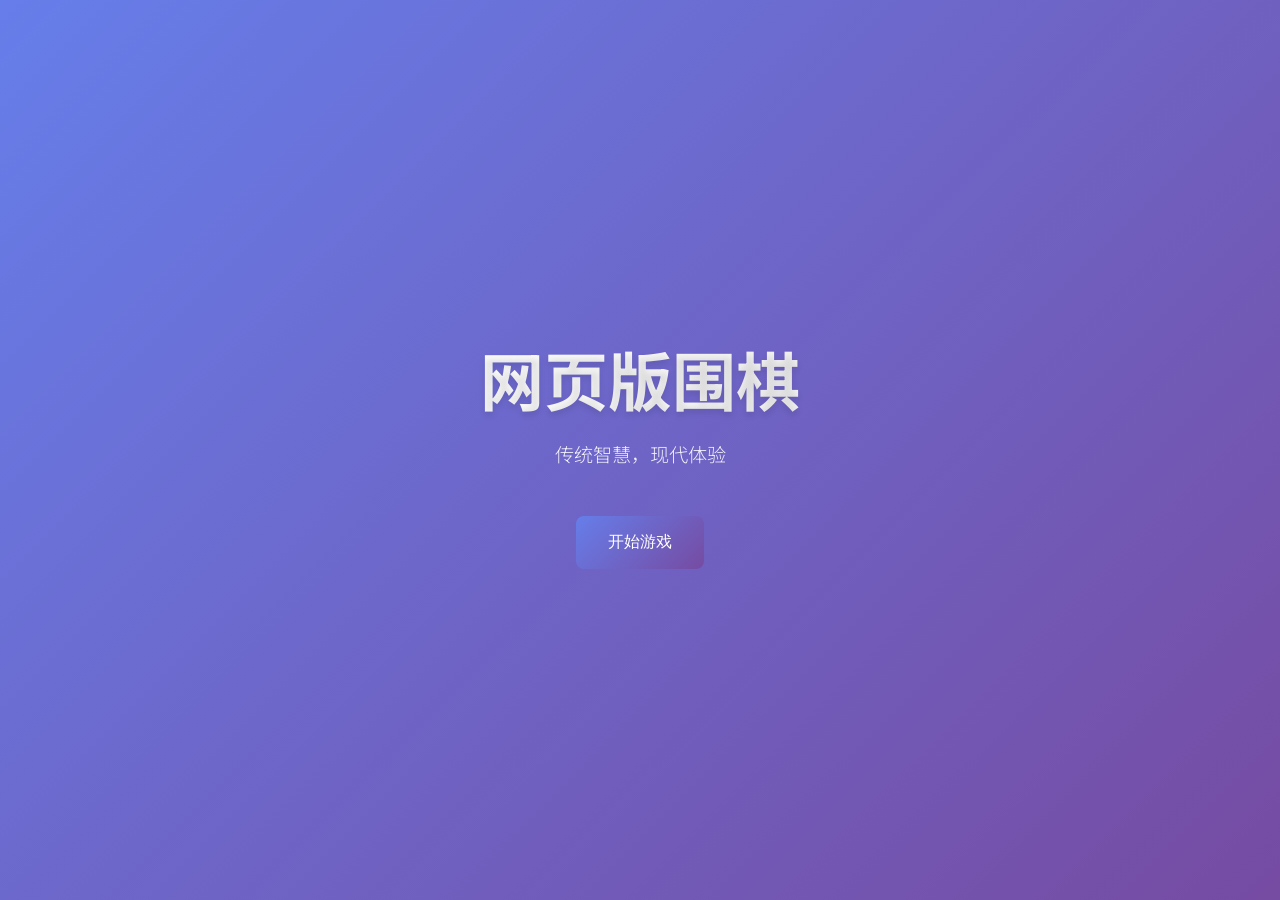
<file: index.html>
<!DOCTYPE html>
<html lang="zh-CN">
<head>
    <meta charset="UTF-8">
    <meta name="viewport" content="width=device-width, initial-scale=1.0, maximum-scale=1.0, user-scalable=no">
    <title>网页版围棋</title>
    <link rel="stylesheet" href="styles.css">
    <link href="https://fonts.googleapis.com/css2?family=Noto+Sans+SC:wght@300;400;500;700&display=swap" rel="stylesheet">
</head>
<body>
    <div id="app">
        <!-- 欢迎页面 -->
        <div id="welcome-screen" class="screen active">
            <div class="welcome-container">
                <h1 class="game-title">网页版围棋</h1>
                <div class="game-subtitle">传统智慧，现代体验</div>
                <button id="start-game-btn" class="btn btn-primary">开始游戏</button>
            </div>
        </div>

        <!-- 游戏设置页面 -->
        <div id="setup-screen" class="screen">
            <div class="setup-container">
                <h2 class="screen-title">游戏设置</h2>

                <!-- 游戏模式选择 -->
                <div class="setup-section">
                    <label class="section-label">游戏模式</label>
                    <div class="mode-selector">
                        <button id="pvp-mode" class="mode-btn active" data-mode="pvp">
                            <span class="mode-icon">👥</span>
                            <span class="mode-text">两人对战</span>
                        </button>
                        <button id="pve-mode" class="mode-btn" data-mode="pve">
                            <span class="mode-icon">🤖</span>
                            <span class="mode-text">人机对战</span>
                        </button>
                    </div>
                </div>

                <!-- AI难度选择（仅人机模式显示） -->
                <div id="difficulty-section" class="setup-section" style="display: none;">
                    <label class="section-label">AI难度</label>
                    <div class="difficulty-selector">
                        <button class="difficulty-btn" data-level="easy">初级</button>
                        <button class="difficulty-btn active" data-level="medium">中级</button>
                        <button class="difficulty-btn" data-level="hard">高级</button>
                    </div>
                </div>

                <!-- 胜利条件设置 -->
                <div class="setup-section">
                    <label class="section-label">胜利条件</label>
                    <div class="victory-condition">
                        <div class="preset-scores">
                            <button class="score-btn" data-score="10">10分</button>
                            <button class="score-btn active" data-score="20">20分</button>
                            <button class="score-btn" data-score="50">50分</button>
                        </div>
                        <div class="custom-score">
                            <label for="custom-score-input">自定义：</label>
                            <input type="number" id="custom-score-input" min="1" max="100" placeholder="输入分数">
                            <span>分</span>
                        </div>
                    </div>
                </div>

                <!-- 玩家姓名设置 -->
                <div class="setup-section">
                    <label class="section-label">玩家信息</label>
                    <div class="player-info">
                        <div class="player-input">
                            <label for="black-player">黑方姓名：</label>
                            <input type="text" id="black-player" placeholder="黑方选手" maxlength="20">
                        </div>
                        <div id="white-player-section" class="player-input">
                            <label for="white-player">白方姓名：</label>
                            <input type="text" id="white-player" placeholder="白方选手" maxlength="20">
                        </div>
                    </div>
                </div>

                <!-- 操作按钮 -->
                <div class="setup-actions">
                    <button id="back-to-welcome" class="btn btn-secondary">返回</button>
                    <button id="start-match" class="btn btn-primary">开始对局</button>
                </div>
            </div>
        </div>

        <!-- 游戏页面 -->
        <div id="game-screen" class="screen">
            <div class="game-container">
                <!-- 游戏头部信息 -->
                <div class="game-header">
                    <div class="player-info-panel">
                        <div class="player-card black-player">
                            <div class="player-name" id="black-name">黑方</div>
                            <div class="player-score">
                                <span class="score-label">得分：</span>
                                <span class="score-value" id="black-score">0</span>
                            </div>
                            <div class="current-player-indicator" id="black-indicator"></div>
                        </div>

                        <div class="vs-separator">VS</div>

                        <div class="player-card white-player">
                            <div class="player-name" id="white-name">白方</div>
                            <div class="player-score">
                                <span class="score-label">得分：</span>
                                <span class="score-value" id="white-score">0</span>
                            </div>
                            <div class="current-player-indicator" id="white-indicator"></div>
                        </div>
                    </div>

                    <div class="game-info">
                        <div class="target-score">目标：<span id="target-score-display">20</span>分</div>
                        <div class="current-turn">当前：<span id="current-turn-display">黑方</span></div>
                        <div class="komi-info" id="komi-info" style="display: none;">白方贴目：6.5目</div>
                    </div>
                </div>

                <!-- 棋盘容器 -->
                <div class="board-container">
                    <canvas id="go-board" width="760" height="760"></canvas>
                    <div class="board-coordinates">
                        <!-- 坐标标签将通过JavaScript生成 -->
                    </div>
                </div>

                <!-- AI思考提示 -->
                <div id="ai-thinking" class="ai-thinking" style="display: none;">
                    <div class="ai-thinking-content">
                        <div class="ai-thinking-icon">🤔</div>
                        <div class="ai-thinking-text">AI正在思考中...</div>
                        <div class="ai-thinking-time">已思考：<span id="thinking-time">0</span>秒</div>
                        <div class="ai-thinking-progress">
                            <div class="progress-bar">
                                <div id="progress-fill" class="progress-fill"></div>
                            </div>
                        </div>
                    </div>
                </div>

                <!-- 游戏控制按钮 -->
                <div class="game-controls">
                    <button id="undo-btn" class="btn btn-control" title="悔棋">
                        <span class="btn-icon">↩️</span>
                        <span class="btn-text">悔棋</span>
                    </button>
                    <button id="pass-btn" class="btn btn-control" title="弃子">
                        <span class="btn-icon">⏭️</span>
                        <span class="btn-text">弃子</span>
                    </button>
                    <button id="resign-btn" class="btn btn-control" title="认输">
                        <span class="btn-icon">🏳️</span>
                        <span class="btn-text">认输</span>
                    </button>
                    <button id="pause-btn" class="btn btn-control" title="暂停">
                        <span class="btn-icon">⏸️</span>
                        <span class="btn-text">暂停</span>
                    </button>
                    <button id="menu-btn" class="btn btn-control" title="菜单">
                        <span class="btn-icon">📋</span>
                        <span class="btn-text">菜单</span>
                    </button>
                </div>
            </div>
        </div>

        <!-- 排行榜页面 -->
        <div id="leaderboard-screen" class="screen">
            <div class="leaderboard-container">
                <h2 class="screen-title">排行榜</h2>

                <div class="leaderboard-tabs">
                    <button class="tab-btn active" data-tab="total-score">总积分</button>
                    <button class="tab-btn" data-tab="win-rate">胜率</button>
                </div>

                <div class="leaderboard-content">
                    <div id="leaderboard-list" class="leaderboard-list">
                        <!-- 排行榜内容将通过JavaScript生成 -->
                    </div>

                    <div id="empty-leaderboard" class="empty-state" style="display: none;">
                        <div class="empty-icon">🏆</div>
                        <div class="empty-text">暂无排行数据</div>
                        <div class="empty-subtext">开始游戏后即可看到排行榜</div>
                    </div>
                </div>

                <div class="leaderboard-actions">
                    <button id="clear-data-btn" class="btn btn-secondary">清空数据</button>
                    <button id="back-to-menu" class="btn btn-primary">返回主菜单</button>
                </div>
            </div>
        </div>

        <!-- 菜单弹窗 -->
        <div id="menu-modal" class="modal">
            <div class="modal-content">
                <div class="modal-header">
                    <h3>游戏菜单</h3>
                    <button id="close-menu" class="close-btn">×</button>
                </div>
                <div class="modal-body">
                    <button id="new-game-btn" class="btn btn-menu">新游戏</button>
                    <button id="view-leaderboard-btn" class="btn btn-menu">排行榜</button>
                    <button id="settings-btn" class="btn btn-menu">设置</button>
                    <button id="about-btn" class="btn btn-menu">关于</button>
                </div>
            </div>
        </div>

        <!-- 游戏结束弹窗 -->
        <div id="game-over-modal" class="modal">
            <div class="modal-content">
                <div class="modal-header">
                    <h3 id="game-over-title">游戏结束</h3>
                </div>
                <div class="modal-body">
                    <div id="game-over-result" class="game-result"></div>
                    <div id="final-scores" class="final-scores"></div>
                    <div id="score-change" class="score-change"></div>
                </div>
                <div class="modal-footer">
                    <button id="play-again-btn" class="btn btn-primary">再来一局</button>
                    <button id="back-to-main-btn" class="btn btn-secondary">返回主菜单</button>
                </div>
            </div>
        </div>

        <!-- 设置弹窗 -->
        <div id="settings-modal" class="modal">
            <div class="modal-content">
                <div class="modal-header">
                    <h3>游戏设置</h3>
                    <button id="close-settings" class="close-btn">×</button>
                </div>
                <div class="modal-body">
                    <div class="setting-item">
                        <label class="setting-label">音效</label>
                        <div class="setting-control">
                            <label class="switch">
                                <input type="checkbox" id="sound-toggle" checked>
                                <span class="slider"></span>
                            </label>
                        </div>
                    </div>
                    <div class="setting-item">
                        <label class="setting-label">振动反馈</label>
                        <div class="setting-control">
                            <label class="switch">
                                <input type="checkbox" id="vibration-toggle" checked>
                                <span class="slider"></span>
                            </label>
                        </div>
                    </div>
                    <div class="setting-item">
                        <label class="setting-label">显示坐标</label>
                        <div class="setting-control">
                            <label class="switch">
                                <input type="checkbox" id="coordinates-toggle" checked>
                                <span class="slider"></span>
                            </label>
                        </div>
                    </div>
                    <div class="setting-item">
                        <label class="setting-label">动画效果</label>
                        <div class="setting-control">
                            <label class="switch">
                                <input type="checkbox" id="animation-toggle" checked>
                                <span class="slider"></span>
                            </label>
                        </div>
                    </div>
                </div>
            </div>
        </div>

        <!-- 关于弹窗 -->
        <div id="about-modal" class="modal">
            <div class="modal-content">
                <div class="modal-header">
                    <h3>关于网页版围棋</h3>
                    <button id="close-about" class="close-btn">×</button>
                </div>
                <div class="modal-body">
                    <div class="about-content">
                        <div class="app-info">
                            <h4>网页版围棋 v1.0</h4>
                            <p>一款专为平板设备优化的网页版围棋游戏</p>
                        </div>
                        <div class="features">
                            <h4>主要功能：</h4>
                            <ul>
                                <li>支持人机对战和两人对战</li>
                                <li>可自定义胜利条件</li>
                                <li>本地积分排行榜系统</li>
                                <li>响应式设计，适配各种平板</li>
                            </ul>
                        </div>
                        <div class="credits">
                            <h4>开发信息：</h4>
                            <p>开发：David Deng</p>
                            <p>版本：1.0.0</p>
                            <p>更新：2025年11月</p>
                        </div>
                    </div>
                </div>
            </div>
        </div>

        <!-- 加载中遮罩 -->
        <div id="loading-overlay" class="loading-overlay">
            <div class="loading-spinner"></div>
            <div class="loading-text">游戏加载中...</div>
        </div>
    </div>

    <script src="script.js"></script>
</body>
</html>
</file>
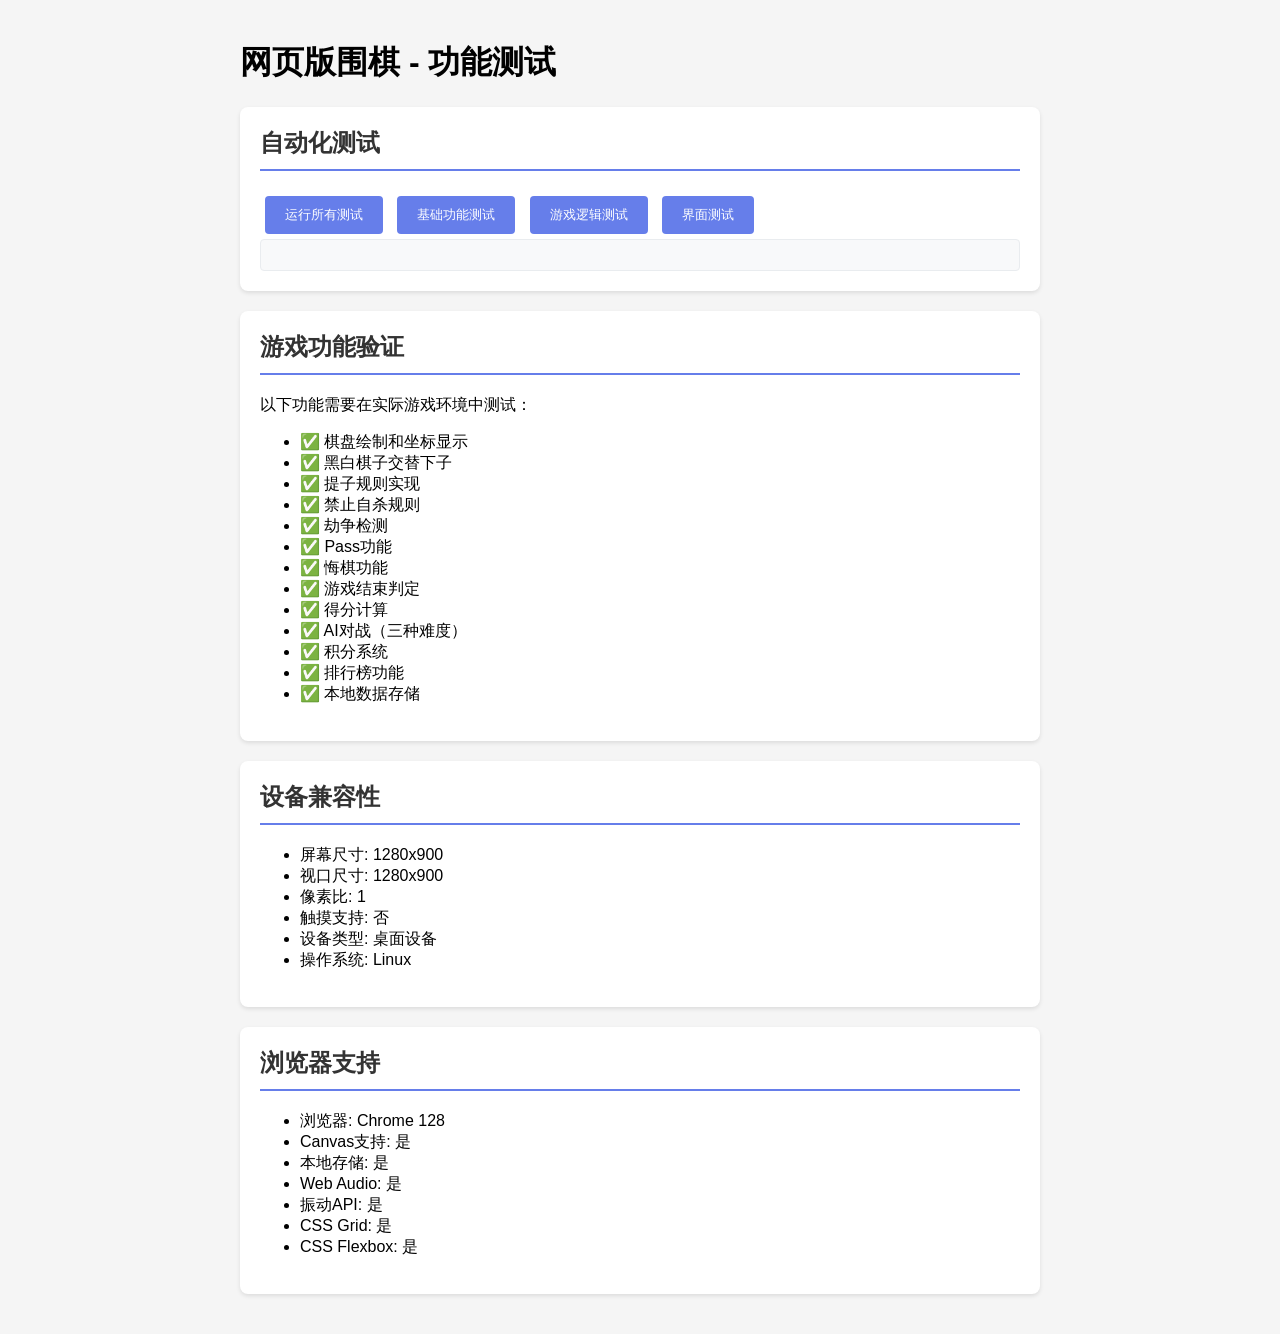
<file: test.html>
<!DOCTYPE html>
<html lang="zh-CN">
<head>
    <meta charset="UTF-8">
    <meta name="viewport" content="width=device-width, initial-scale=1.0">
    <title>网页版围棋 - 测试页面</title>
    <style>
        body {
            font-family: Arial, sans-serif;
            max-width: 800px;
            margin: 0 auto;
            padding: 20px;
            background-color: #f5f5f5;
        }
        .test-section {
            background: white;
            margin-bottom: 20px;
            padding: 20px;
            border-radius: 8px;
            box-shadow: 0 2px 4px rgba(0,0,0,0.1);
        }
        .test-title {
            color: #333;
            border-bottom: 2px solid #667eea;
            padding-bottom: 10px;
            margin-top: 0;
        }
        .test-result {
            margin: 10px 0;
            padding: 10px;
            border-radius: 4px;
        }
        .success {
            background-color: #d4edda;
            color: #155724;
            border: 1px solid #c3e6cb;
        }
        .error {
            background-color: #f8d7da;
            color: #721c24;
            border: 1px solid #f5c6cb;
        }
        .info {
            background-color: #d1ecf1;
            color: #0c5460;
            border: 1px solid #bee5eb;
        }
        button {
            background-color: #667eea;
            color: white;
            border: none;
            padding: 10px 20px;
            border-radius: 4px;
            cursor: pointer;
            margin: 5px;
        }
        button:hover {
            background-color: #5a67d8;
        }
        #test-results {
            white-space: pre-wrap;
            font-family: monospace;
            background-color: #f8f9fa;
            padding: 15px;
            border-radius: 4px;
            border: 1px solid #e9ecef;
        }
    </style>
</head>
<body>
    <h1>网页版围棋 - 功能测试</h1>

    <div class="test-section">
        <h2 class="test-title">自动化测试</h2>
        <button onclick="runAllTests()">运行所有测试</button>
        <button onclick="runBasicTests()">基础功能测试</button>
        <button onclick="runGameTests()">游戏逻辑测试</button>
        <button onclick="runUITests()">界面测试</button>
        <div id="test-results"></div>
    </div>

    <div class="test-section">
        <h2 class="test-title">游戏功能验证</h2>
        <p>以下功能需要在实际游戏环境中测试：</p>
        <ul>
            <li>✅ 棋盘绘制和坐标显示</li>
            <li>✅ 黑白棋子交替下子</li>
            <li>✅ 提子规则实现</li>
            <li>✅ 禁止自杀规则</li>
            <li>✅ 劫争检测</li>
            <li>✅ Pass功能</li>
            <li>✅ 悔棋功能</li>
            <li>✅ 游戏结束判定</li>
            <li>✅ 得分计算</li>
            <li>✅ AI对战（三种难度）</li>
            <li>✅ 积分系统</li>
            <li>✅ 排行榜功能</li>
            <li>✅ 本地数据存储</li>
        </ul>
    </div>

    <div class="test-section">
        <h2 class="test-title">设备兼容性</h2>
        <div id="device-info"></div>
    </div>

    <div class="test-section">
        <h2 class="test-title">浏览器支持</h2>
        <div id="browser-info"></div>
    </div>

    <script>
        // 测试结果输出
        function log(message, type = 'info') {
            const resultsDiv = document.getElementById('test-results');
            const timestamp = new Date().toLocaleTimeString();
            const className = type === 'error' ? 'error' : type === 'success' ? 'success' : 'info';
            resultsDiv.innerHTML += `<div class="test-result ${className}">[${timestamp}] ${message}</div>`;
        }

        function clearResults() {
            document.getElementById('test-results').innerHTML = '';
        }

        // 基础功能测试
        function runBasicTests() {
            clearResults();
            log('开始基础功能测试...', 'info');

            try {
                // 测试GoGame类
                log('测试GoGame类初始化...', 'info');
                const game = new GoGame();
                log('✅ GoGame类初始化成功', 'success');

                // 测试棋盘初始化
                log('测试棋盘初始化...', 'info');
                if (game.board.length === 19 && game.board[0].length === 19) {
                    log('✅ 棋盘尺寸正确：19x19', 'success');
                } else {
                    log('❌ 棋盘尺寸错误', 'error');
                }

                // 测试有效移动检查
                log('测试有效移动检查...', 'info');
                if (game.isValidMove(0, 0) && !game.isValidMove(-1, 0) && !game.isValidMove(20, 0)) {
                    log('✅ 有效移动检查正常', 'success');
                } else {
                    log('❌ 有效移动检查失败', 'error');
                }

                // 测试放置棋子
                log('测试放置棋子...', 'info');
                if (game.placeStone(9, 9)) {
                    log('✅ 棋子放置成功', 'success');
                    if (game.board[9][9] === 'black') {
                        log('✅ 棋子颜色正确（黑子先行）', 'success');
                    } else {
                        log('❌ 棋子颜色错误', 'error');
                    }
                } else {
                    log('❌ 棋子放置失败', 'error');
                }

                // 测试玩家切换
                log('测试玩家切换...', 'info');
                if (game.currentPlayer === 'white') {
                    log('✅ 玩家切换正确', 'success');
                } else {
                    log('❌ 玩家切换失败', 'error');
                }

            } catch (error) {
                log(`❌ 基础功能测试失败: ${error.message}`, 'error');
            }
        }

        // 游戏逻辑测试
        function runGameTests() {
            clearResults();
            log('开始游戏逻辑测试...', 'info');

            try {
                // 测试提子
                log('测试提子功能...', 'info');
                const game1 = new GoGame();
                game1.placeStone(9, 9); // 黑子
                game1.placeStone(9, 10); // 白子
                game1.placeStone(8, 10); // 黑子
                game1.placeStone(10, 10); // 白子
                game1.placeStone(10, 9); // 黑子

                // 包围白子
                if (game1.placeStone(9, 8)) { // 黑子完成包围
                    log('✅ 提子测试通过', 'success');
                } else {
                    log('❌ 提子测试失败', 'error');
                }

                // 测试自杀规则
                log('测试自杀规则...', 'info');
                const game2 = new GoGame();
                game2.placeStone(9, 9); // 黑子
                game2.placeStone(8, 9); // 白子
                game2.placeStone(10, 9); // 白子
                game2.placeStone(9, 8); // 白子

                // 尝试在(9,10)位置下黑子（会被白子包围）
                game2.currentPlayer = 'black';
                if (!game2.placeStone(9, 10)) {
                    log('✅ 自杀规则测试通过（禁止自杀）', 'success');
                } else {
                    log('❌ 自杀规则测试失败', 'error');
                }

                // 测试Pass功能
                log('测试Pass功能...', 'info');
                const game3 = new GoGame();
                game3.pass();
                if (game3.consecutivePasses === 1 && game3.currentPlayer === 'white') {
                    log('✅ Pass功能测试通过', 'success');
                } else {
                    log('❌ Pass功能测试失败', 'error');
                }

                // 测试悔棋功能
                log('测试悔棋功能...', 'info');
                const game4 = new GoGame();
                game4.placeStone(9, 9);
                if (game4.undo()) {
                    if (game4.board[9][9] === null && game4.currentPlayer === 'black') {
                        log('✅ 悔棋功能测试通过', 'success');
                    } else {
                        log('❌ 悔棋功能测试失败', 'error');
                    }
                } else {
                    log('❌ 悔棋功能执行失败', 'error');
                }

            } catch (error) {
                log(`❌ 游戏逻辑测试失败: ${error.message}`, 'error');
            }
        }

        // UI测试
        function runUITests() {
            clearResults();
            log('开始UI功能测试...', 'info');

            try {
                // 测试UIManager类
                log('测试UIManager类初始化...', 'info');
                const ui = new UIManager();
                log('✅ UIManager类初始化成功', 'success');

                // 测试数据管理
                log('测试数据管理功能...', 'info');
                const dataManager = new DataManager();
                const settings = dataManager.getSettings();
                if (settings && typeof settings.sound === 'boolean') {
                    log('✅ 数据管理功能正常', 'success');
                } else {
                    log('❌ 数据管理功能异常', 'error');
                }

                // 测试AI类
                log('测试AI类...', 'info');
                const ai = new GoAI('medium');
                if (ai && ai.difficulty === 'medium') {
                    log('✅ AI类初始化成功', 'success');
                } else {
                    log('❌ AI类初始化失败', 'error');
                }

            } catch (error) {
                log(`❌ UI测试失败: ${error.message}`, 'error');
            }
        }

        // 运行所有测试
        function runAllTests() {
            clearResults();
            log('开始运行所有测试...', 'info');

            runBasicTests();
            runGameTests();
            runUITests();

            log('所有测试完成！', 'success');
        }

        // 设备信息检测
        function detectDevice() {
            const deviceInfo = document.getElementById('device-info');
            const info = [];

            // 屏幕信息
            info.push(`屏幕尺寸: ${window.screen.width}x${window.screen.height}`);
            info.push(`视口尺寸: ${window.innerWidth}x${window.innerHeight}`);
            info.push(`像素比: ${window.devicePixelRatio}`);

            // 触摸支持
            info.push(`触摸支持: ${'ontouchstart' in window ? '是' : '否'}`);

            // 设备类型检测
            const userAgent = navigator.userAgent.toLowerCase();
            let deviceType = '桌面设备';
            if (/mobile|android|iphone|ipad/i.test(userAgent)) {
                deviceType = /ipad|tablet/i.test(userAgent) ? '平板设备' : '手机设备';
            }
            info.push(`设备类型: ${deviceType}`);

            // 平台检测
            let platform = '未知平台';
            if (/windows/i.test(userAgent)) platform = 'Windows';
            else if (/mac|os x/i.test(userAgent)) platform = 'macOS';
            else if (/linux/i.test(userAgent)) platform = 'Linux';
            else if (/android/i.test(userAgent)) platform = 'Android';
            else if (/ios|iphone|ipad/i.test(userAgent)) platform = 'iOS';
            info.push(`操作系统: ${platform}`);

            deviceInfo.innerHTML = `<ul>${info.map(item => `<li>${item}</li>`).join('')}</ul>`;
        }

        // 浏览器信息检测
        function detectBrowser() {
            const browserInfo = document.getElementById('browser-info');
            const info = [];

            // 浏览器名称和版本
            const userAgent = navigator.userAgent;
            let browserName = '未知浏览器';
            let browserVersion = '';

            if (/chrome/i.test(userAgent) && !/edge/i.test(userAgent)) {
                browserName = 'Chrome';
                const match = userAgent.match(/chrome\/(\d+)/i);
                browserVersion = match ? match[1] : '';
            } else if (/firefox/i.test(userAgent)) {
                browserName = 'Firefox';
                const match = userAgent.match(/firefox\/(\d+)/i);
                browserVersion = match ? match[1] : '';
            } else if (/safari/i.test(userAgent) && !/chrome/i.test(userAgent)) {
                browserName = 'Safari';
                const match = userAgent.match(/version\/(\d+)/i);
                browserVersion = match ? match[1] : '';
            } else if (/edge/i.test(userAgent)) {
                browserName = 'Edge';
                const match = userAgent.match(/edge\/(\d+)/i);
                browserVersion = match ? match[1] : '';
            }

            info.push(`浏览器: ${browserName} ${browserVersion}`);

            // 功能支持检测
            info.push(`Canvas支持: ${document.createElement('canvas').getContext ? '是' : '否'}`);
            info.push(`本地存储: ${typeof Storage !== 'undefined' ? '是' : '否'}`);
            info.push(`Web Audio: ${typeof AudioContext !== 'undefined' || typeof webkitAudioContext !== 'undefined' ? '是' : '否'}`);
            info.push(`振动API: ${'vibrate' in navigator ? '是' : '否'}`);

            // CSS Grid支持
            info.push(`CSS Grid: ${CSS.supports('display', 'grid') ? '是' : '否'}`);
            info.push(`CSS Flexbox: ${CSS.supports('display', 'flex') ? '是' : '否'}`);

            browserInfo.innerHTML = `<ul>${info.map(item => `<li>${item}</li>`).join('')}</ul>`;
        }

        // 页面加载时运行检测
        window.addEventListener('load', () => {
            detectDevice();
            detectBrowser();
        });
    </script>
</body>
</html>
</file>
<file: styles.css>
/* 全局样式 */
* {
    margin: 0;
    padding: 0;
    box-sizing: border-box;
}

body {
    font-family: 'Noto Sans SC', -apple-system, BlinkMacSystemFont, 'Segoe UI', Roboto, sans-serif;
    background: linear-gradient(135deg, #667eea 0%, #764ba2 100%);
    min-height: 100vh;
    overflow-x: hidden;
    touch-action: manipulation;
}

#app {
    width: 100%;
    min-height: 100vh;
    position: relative;
}

/* 屏幕切换样式 */
.screen {
    position: fixed;
    top: 0;
    left: 0;
    width: 100%;
    height: 100%;
    display: flex;
    align-items: center;
    justify-content: center;
    opacity: 0;
    visibility: hidden;
    transform: translateX(100%);
    transition: all 0.3s ease-in-out;
    z-index: 1;
}

.screen.active {
    opacity: 1;
    visibility: visible;
    transform: translateX(0);
}

/* 欢迎页面样式 */
#welcome-screen {
    background: linear-gradient(135deg, #667eea 0%, #764ba2 100%);
}

.welcome-container {
    text-align: center;
    color: white;
    padding: 2rem;
    max-width: 500px;
}

.game-title {
    font-size: 4rem;
    font-weight: 700;
    margin-bottom: 1rem;
    text-shadow: 0 4px 6px rgba(0, 0, 0, 0.1);
    background: linear-gradient(45deg, #fff, #f0f0f0);
    -webkit-background-clip: text;
    -webkit-text-fill-color: transparent;
    background-clip: text;
}

.game-subtitle {
    font-size: 1.2rem;
    font-weight: 300;
    margin-bottom: 3rem;
    opacity: 0.9;
}

/* 游戏设置页面样式 */
.setup-container {
    background: white;
    border-radius: 20px;
    padding: 2rem;
    max-width: 600px;
    width: 90%;
    max-height: 90vh;
    overflow-y: auto;
    box-shadow: 0 20px 40px rgba(0, 0, 0, 0.1);
}

.screen-title {
    font-size: 2rem;
    font-weight: 600;
    text-align: center;
    margin-bottom: 2rem;
    color: #333;
}

.setup-section {
    margin-bottom: 2rem;
}

.section-label {
    display: block;
    font-size: 1.1rem;
    font-weight: 500;
    color: #555;
    margin-bottom: 1rem;
}

/* 模式选择器 */
.mode-selector {
    display: flex;
    gap: 1rem;
    margin-bottom: 1rem;
}

.mode-btn {
    flex: 1;
    padding: 1.5rem 1rem;
    border: 2px solid #e0e0e0;
    background: white;
    border-radius: 12px;
    cursor: pointer;
    transition: all 0.3s ease;
    display: flex;
    flex-direction: column;
    align-items: center;
    gap: 0.5rem;
}

.mode-btn:hover {
    border-color: #667eea;
    transform: translateY(-2px);
    box-shadow: 0 4px 12px rgba(102, 126, 234, 0.2);
}

.mode-btn.active {
    border-color: #667eea;
    background: linear-gradient(135deg, #667eea, #764ba2);
    color: white;
}

.mode-icon {
    font-size: 2rem;
}

.mode-text {
    font-size: 1rem;
    font-weight: 500;
}

/* 难度选择器 */
.difficulty-selector {
    display: flex;
    gap: 1rem;
}

.difficulty-btn {
    flex: 1;
    padding: 1rem;
    border: 2px solid #e0e0e0;
    background: white;
    border-radius: 8px;
    cursor: pointer;
    transition: all 0.3s ease;
    font-weight: 500;
}

.difficulty-btn:hover {
    border-color: #667eea;
}

.difficulty-btn.active {
    border-color: #667eea;
    background: #667eea;
    color: white;
}

/* 胜利条件设置 */
.victory-condition {
    background: #f8f9fa;
    padding: 1.5rem;
    border-radius: 12px;
}

.preset-scores {
    display: flex;
    gap: 1rem;
    margin-bottom: 1rem;
}

.score-btn {
    flex: 1;
    padding: 1rem;
    border: 2px solid #e0e0e0;
    background: white;
    border-radius: 8px;
    cursor: pointer;
    transition: all 0.3s ease;
    font-weight: 500;
}

.score-btn:hover {
    border-color: #667eea;
}

.score-btn.active {
    border-color: #667eea;
    background: #667eea;
    color: white;
}

.custom-score {
    display: flex;
    align-items: center;
    gap: 0.5rem;
}

.custom-score label {
    font-weight: 500;
    color: #555;
}

.custom-score input {
    width: 80px;
    padding: 0.5rem;
    border: 2px solid #e0e0e0;
    border-radius: 6px;
    font-size: 1rem;
    text-align: center;
}

.custom-score input:focus {
    outline: none;
    border-color: #667eea;
}

/* 玩家信息设置 */
.player-info {
    display: flex;
    flex-direction: column;
    gap: 1rem;
}

.player-input {
    display: flex;
    align-items: center;
    gap: 1rem;
}

.player-input label {
    min-width: 100px;
    font-weight: 500;
    color: #555;
}

.player-input input {
    flex: 1;
    padding: 0.8rem 1rem;
    border: 2px solid #e0e0e0;
    border-radius: 8px;
    font-size: 1rem;
    transition: border-color 0.3s ease;
}

.player-input input:focus {
    outline: none;
    border-color: #667eea;
}

/* 设置操作按钮 */
.setup-actions {
    display: flex;
    gap: 1rem;
    margin-top: 2rem;
}

/* 按钮样式 */
.btn {
    padding: 1rem 2rem;
    border: none;
    border-radius: 8px;
    font-size: 1rem;
    font-weight: 500;
    cursor: pointer;
    transition: all 0.3s ease;
    display: inline-flex;
    align-items: center;
    justify-content: center;
    gap: 0.5rem;
    min-height: 48px;
    touch-action: manipulation;
}

.btn-primary {
    background: linear-gradient(135deg, #667eea, #764ba2);
    color: white;
}

.btn-primary:hover {
    transform: translateY(-2px);
    box-shadow: 0 8px 20px rgba(102, 126, 234, 0.3);
}

.btn-secondary {
    background: #f8f9fa;
    color: #333;
    border: 2px solid #e0e0e0;
}

.btn-secondary:hover {
    border-color: #667eea;
    background: #f0f8ff;
}

.btn-control {
    background: white;
    color: #333;
    border: 2px solid #e0e0e0;
    border-radius: 12px;
    padding: 0.8rem 1rem;
    flex-direction: column;
    min-width: 80px;
}

.btn-control:hover {
    border-color: #667eea;
    background: #f0f8ff;
}

.btn-menu {
    width: 100%;
    justify-content: flex-start;
    background: white;
    color: #333;
    border: 2px solid #e0e0e0;
    margin-bottom: 1rem;
}

.btn-menu:hover {
    border-color: #667eea;
    background: #f0f8ff;
}

.btn-icon {
    font-size: 1.2rem;
}

.btn-text {
    font-size: 0.9rem;
}

/* 游戏页面样式 */
#game-screen {
    background: linear-gradient(135deg, #f5f7fa 0%, #c3cfe2 100%);
    padding: 1rem;
}

.game-container {
    width: 100%;
    max-width: 1200px;
    height: 100vh;
    display: flex;
    flex-direction: column;
    gap: 1rem;
}

.game-header {
    background: white;
    border-radius: 16px;
    padding: 1rem;
    box-shadow: 0 4px 12px rgba(0, 0, 0, 0.1);
    display: flex;
    justify-content: space-between;
    align-items: center;
    flex-wrap: wrap;
    gap: 1rem;
}

.player-info-panel {
    display: flex;
    align-items: center;
    gap: 2rem;
}

.player-card {
    padding: 1rem;
    border-radius: 12px;
    min-width: 150px;
    position: relative;
    border: 3px solid transparent;
    transition: all 0.3s ease;
}

.player-card.black-player {
    background: linear-gradient(135deg, #2c3e50, #34495e);
    color: white;
}

.player-card.white-player {
    background: linear-gradient(135deg, #ecf0f1, #bdc3c7);
    color: #333;
}

.player-card.active {
    border-color: #f39c12;
    transform: scale(1.05);
    box-shadow: 0 6px 16px rgba(243, 156, 18, 0.3);
}

.player-name {
    font-size: 1.1rem;
    font-weight: 600;
    margin-bottom: 0.5rem;
}

.player-score {
    font-size: 1rem;
    opacity: 0.9;
}

.score-label {
    font-weight: 500;
}

.score-value {
    font-weight: 700;
    font-size: 1.1rem;
}

.current-player-indicator {
    position: absolute;
    top: -10px;
    right: -10px;
    width: 20px;
    height: 20px;
    background: #f39c12;
    border-radius: 50%;
    border: 3px solid white;
    opacity: 0;
    transform: scale(0);
    transition: all 0.3s ease;
}

.current-player-indicator.active {
    opacity: 1;
    transform: scale(1);
}

.vs-separator {
    font-size: 1.5rem;
    font-weight: 700;
    color: #7f8c8d;
}

.game-info {
    text-align: right;
}

.target-score, .current-turn {
    font-size: 1rem;
    color: #555;
    margin-bottom: 0.5rem;
}

/* 棋盘容器 */
.board-container {
    flex: 1;
    display: flex;
    justify-content: center;
    align-items: center;
    position: relative;
    background: white;
    border-radius: 16px;
    box-shadow: 0 8px 24px rgba(0, 0, 0, 0.1);
    padding: 1rem;
}

#go-board {
    max-width: 100%;
    max-height: 100%;
    border-radius: 8px;
    cursor: pointer;
    background: #deb887;
}

.board-coordinates {
    position: absolute;
    top: 1rem;
    left: 1rem;
    right: 1rem;
    bottom: 1rem;
    pointer-events: none;
    font-size: 0.8rem;
    color: #666;
}

/* AI思考提示样式 */
.ai-thinking {
    position: fixed;
    top: 50%;
    left: 50%;
    transform: translate(-50%, -50%);
    background: rgba(0, 0, 0, 0.9);
    color: white;
    padding: 30px 40px;
    border-radius: 15px;
    z-index: 1000;
    text-align: center;
    min-width: 300px;
    box-shadow: 0 10px 30px rgba(0, 0, 0, 0.5);
    animation: fadeIn 0.3s ease;
}

.ai-thinking-content {
    display: flex;
    flex-direction: column;
    align-items: center;
    gap: 15px;
}

.ai-thinking-icon {
    font-size: 48px;
    animation: pulse 1.5s infinite ease-in-out;
}

.ai-thinking-text {
    font-size: 18px;
    font-weight: 500;
}

.ai-thinking-time {
    font-size: 14px;
    color: #ccc;
}

.ai-thinking-progress {
    width: 100%;
    margin-top: 10px;
}

.progress-bar {
    width: 100%;
    height: 6px;
    background: rgba(255, 255, 255, 0.2);
    border-radius: 3px;
    overflow: hidden;
}

.progress-fill {
    height: 100%;
    background: linear-gradient(90deg, #4CAF50, #8BC34A);
    width: 0%;
    border-radius: 3px;
    transition: width 0.3s ease;
    animation: shimmer 2s infinite;
}

@keyframes fadeIn {
    from {
        opacity: 0;
        transform: translate(-50%, -45%);
    }
    to {
        opacity: 1;
        transform: translate(-50%, -50%);
    }
}

@keyframes pulse {
    0%, 100% { transform: scale(1); }
    50% { transform: scale(1.1); }
}

@keyframes shimmer {
    0% { opacity: 0.7; }
    50% { opacity: 1; }
    100% { opacity: 0.7; }
}

/* 游戏控制按钮 */
.game-controls {
    background: white;
    border-radius: 16px;
    padding: 1rem;
    box-shadow: 0 4px 12px rgba(0, 0, 0, 0.1);
    display: flex;
    justify-content: center;
    gap: 1rem;
    flex-wrap: wrap;
}

/* 排行榜页面样式 */
#leaderboard-screen {
    background: linear-gradient(135deg, #667eea 0%, #764ba2 100%);
}

.leaderboard-container {
    background: white;
    border-radius: 20px;
    padding: 2rem;
    max-width: 800px;
    width: 90%;
    max-height: 90vh;
    overflow-y: auto;
    box-shadow: 0 20px 40px rgba(0, 0, 0, 0.1);
}

.leaderboard-tabs {
    display: flex;
    gap: 1rem;
    margin-bottom: 2rem;
    border-bottom: 2px solid #e0e0e0;
}

.tab-btn {
    padding: 1rem 2rem;
    background: none;
    border: none;
    border-bottom: 3px solid transparent;
    cursor: pointer;
    font-weight: 500;
    color: #666;
    transition: all 0.3s ease;
}

.tab-btn:hover {
    color: #667eea;
}

.tab-btn.active {
    color: #667eea;
    border-bottom-color: #667eea;
}

.leaderboard-list {
    max-height: 400px;
    overflow-y: auto;
}

.leaderboard-item {
    display: flex;
    align-items: center;
    padding: 1rem;
    border-bottom: 1px solid #e0e0e0;
    transition: background-color 0.3s ease;
}

.leaderboard-item:hover {
    background-color: #f8f9fa;
}

.leaderboard-rank {
    width: 50px;
    font-size: 1.2rem;
    font-weight: 700;
    text-align: center;
}

.rank-1 { color: #ffd700; }
.rank-2 { color: #c0c0c0; }
.rank-3 { color: #cd7f32; }

.leaderboard-player {
    flex: 1;
    margin-left: 1rem;
}

.leaderboard-name {
    font-weight: 600;
    color: #333;
    margin-bottom: 0.2rem;
}

.leaderboard-stats {
    font-size: 0.9rem;
    color: #666;
}

.leaderboard-score {
    font-size: 1.2rem;
    font-weight: 700;
    color: #667eea;
    min-width: 100px;
    text-align: right;
}

.leaderboard-actions {
    display: flex;
    gap: 1rem;
    margin-top: 2rem;
}

/* 空状态样式 */
.empty-state {
    text-align: center;
    padding: 3rem;
    color: #666;
}

.empty-icon {
    font-size: 4rem;
    margin-bottom: 1rem;
    opacity: 0.5;
}

.empty-text {
    font-size: 1.2rem;
    font-weight: 500;
    margin-bottom: 0.5rem;
}

.empty-subtext {
    font-size: 1rem;
    opacity: 0.7;
}

/* 弹窗样式 */
.modal {
    position: fixed;
    top: 0;
    left: 0;
    width: 100%;
    height: 100%;
    background: rgba(0, 0, 0, 0.5);
    display: flex;
    align-items: center;
    justify-content: center;
    opacity: 0;
    visibility: hidden;
    transform: scale(0.9);
    transition: all 0.3s ease;
    z-index: 1000;
}

.modal.active {
    opacity: 1;
    visibility: visible;
    transform: scale(1);
}

.modal-content {
    background: white;
    border-radius: 16px;
    max-width: 500px;
    width: 90%;
    max-height: 80vh;
    overflow-y: auto;
    box-shadow: 0 20px 40px rgba(0, 0, 0, 0.2);
}

.modal-header {
    padding: 1.5rem;
    border-bottom: 1px solid #e0e0e0;
    display: flex;
    justify-content: space-between;
    align-items: center;
}

.modal-header h3 {
    font-size: 1.5rem;
    font-weight: 600;
    color: #333;
}

.close-btn {
    width: 32px;
    height: 32px;
    border: none;
    background: #f8f9fa;
    border-radius: 50%;
    cursor: pointer;
    font-size: 1.2rem;
    color: #666;
    display: flex;
    align-items: center;
    justify-content: center;
    transition: all 0.3s ease;
}

.close-btn:hover {
    background: #e9ecef;
    color: #333;
}

.modal-body {
    padding: 1.5rem;
}

.modal-footer {
    padding: 1.5rem;
    border-top: 1px solid #e0e0e0;
    display: flex;
    gap: 1rem;
    justify-content: center;
}

/* 游戏结果样式 */
.game-result {
    text-align: center;
    margin-bottom: 1.5rem;
}

.result-title {
    font-size: 1.8rem;
    font-weight: 700;
    color: #333;
    margin-bottom: 0.5rem;
}

.result-message {
    font-size: 1.1rem;
    color: #666;
}

.final-scores {
    background: #f8f9fa;
    border-radius: 12px;
    padding: 1.5rem;
    margin-bottom: 1.5rem;
}

.score-row {
    display: flex;
    justify-content: space-between;
    align-items: center;
    padding: 0.5rem 0;
    border-bottom: 1px solid #e0e0e0;
}

.score-row:last-child {
    border-bottom: none;
}

.score-change {
    text-align: center;
    font-size: 1.1rem;
    font-weight: 500;
}

.score-change.positive {
    color: #27ae60;
}

.score-change.negative {
    color: #e74c3c;
}

/* 设置样式 */
.setting-item {
    display: flex;
    justify-content: space-between;
    align-items: center;
    padding: 1rem 0;
    border-bottom: 1px solid #e0e0e0;
}

.setting-item:last-child {
    border-bottom: none;
}

.setting-label {
    font-weight: 500;
    color: #333;
}

/* 开关样式 */
.switch {
    position: relative;
    display: inline-block;
    width: 50px;
    height: 28px;
}

.switch input {
    opacity: 0;
    width: 0;
    height: 0;
}

.slider {
    position: absolute;
    cursor: pointer;
    top: 0;
    left: 0;
    right: 0;
    bottom: 0;
    background-color: #ccc;
    transition: .4s;
    border-radius: 34px;
}

.slider:before {
    position: absolute;
    content: "";
    height: 20px;
    width: 20px;
    left: 4px;
    bottom: 4px;
    background-color: white;
    transition: .4s;
    border-radius: 50%;
}

input:checked + .slider {
    background-color: #667eea;
}

input:checked + .slider:before {
    transform: translateX(22px);
}

/* 关于页面样式 */
.about-content {
    text-align: left;
}

.app-info {
    text-align: center;
    margin-bottom: 2rem;
    padding-bottom: 1.5rem;
    border-bottom: 1px solid #e0e0e0;
}

.app-info h4 {
    font-size: 1.3rem;
    color: #333;
    margin-bottom: 0.5rem;
}

.app-info p {
    color: #666;
}

.features h4, .credits h4 {
    font-size: 1.1rem;
    color: #333;
    margin-bottom: 1rem;
}

.features ul {
    list-style: none;
    margin-bottom: 2rem;
}

.features li {
    padding: 0.5rem 0;
    color: #666;
    position: relative;
    padding-left: 1.5rem;
}

.features li:before {
    content: "✓";
    position: absolute;
    left: 0;
    color: #27ae60;
    font-weight: bold;
}

.credits p {
    color: #666;
    margin-bottom: 0.5rem;
}

/* 加载遮罩样式 */
.loading-overlay {
    position: fixed;
    top: 0;
    left: 0;
    width: 100%;
    height: 100%;
    background: rgba(255, 255, 255, 0.9);
    display: flex;
    flex-direction: column;
    align-items: center;
    justify-content: center;
    z-index: 9999;
    opacity: 0;
    visibility: hidden;
    transition: all 0.3s ease;
}

.loading-overlay.active {
    opacity: 1;
    visibility: visible;
}

.loading-spinner {
    width: 50px;
    height: 50px;
    border: 4px solid #f3f3f3;
    border-top: 4px solid #667eea;
    border-radius: 50%;
    animation: spin 1s linear infinite;
    margin-bottom: 1rem;
}

@keyframes spin {
    0% { transform: rotate(0deg); }
    100% { transform: rotate(360deg); }
}

.loading-text {
    font-size: 1.1rem;
    color: #666;
}

/* 响应式设计 */
@media (max-width: 768px) {
    .game-title {
        font-size: 3rem;
    }

    .setup-container, .leaderboard-container {
        width: 95%;
        padding: 1.5rem;
    }

    .mode-selector {
        flex-direction: column;
    }

    .player-info-panel {
        flex-direction: column;
        gap: 1rem;
        width: 100%;
    }

    .player-card {
        width: 100%;
        min-width: auto;
    }

    .game-header {
        flex-direction: column;
        text-align: center;
    }

    .game-info {
        text-align: center;
        width: 100%;
    }

    .game-controls {
        gap: 0.5rem;
    }

    .btn-control {
        min-width: 70px;
        padding: 0.6rem 0.8rem;
    }

    .btn-text {
        font-size: 0.8rem;
    }

    #go-board {
        width: 100%;
        height: auto;
    }

    .modal-content {
        width: 95%;
        margin: 1rem;
    }

    .setup-actions, .leaderboard-actions, .modal-footer {
        flex-direction: column;
    }

    .btn {
        width: 100%;
    }
}

@media (max-width: 480px) {
    .game-title {
        font-size: 2.5rem;
    }

    .preset-scores {
        flex-direction: column;
    }

    .difficulty-selector {
        flex-direction: column;
    }

    .vs-separator {
        font-size: 1.2rem;
    }

    .player-name {
        font-size: 1rem;
    }

    .player-score {
        font-size: 0.9rem;
    }

    .screen-title {
        font-size: 1.5rem;
    }
}

/* 平板横屏优化 */
@media (min-width: 768px) and (max-width: 1024px) and (orientation: landscape) {
    .game-container {
        flex-direction: row;
        height: 100vh;
        gap: 1rem;
    }

    .game-header {
        flex-direction: column;
        height: auto;
        min-width: 250px;
    }

    .board-container {
        flex: 1;
        height: 100%;
    }

    .game-controls {
        position: absolute;
        bottom: 1rem;
        left: 50%;
        transform: translateX(-50%);
        background: rgba(255, 255, 255, 0.95);
        backdrop-filter: blur(10px);
        border-radius: 50px;
        padding: 0.5rem 1rem;
        width: auto;
    }
}

/* 打印样式 */
@media print {
    .screen {
        position: static;
        opacity: 1;
        visibility: visible;
        transform: none;
    }

    .btn, .modal, .loading-overlay {
        display: none !important;
    }

    body {
        background: white;
    }
}

/* 可访问性增强 */
@media (prefers-reduced-motion: reduce) {
    * {
        animation-duration: 0.01ms !important;
        animation-iteration-count: 1 !important;
        transition-duration: 0.01ms !important;
    }
}

/* 高对比度模式 */
@media (prefers-contrast: high) {
    .btn {
        border: 2px solid;
    }

    .mode-btn, .score-btn, .difficulty-btn {
        border-width: 3px;
    }
}

/* 触摸设备优化 */
@media (hover: none) and (pointer: coarse) {
    .btn:active {
        transform: scale(0.95);
    }

    .btn-control:active {
        transform: scale(0.95);
    }

    #go-board {
        touch-action: none;
    }
}
</file>
